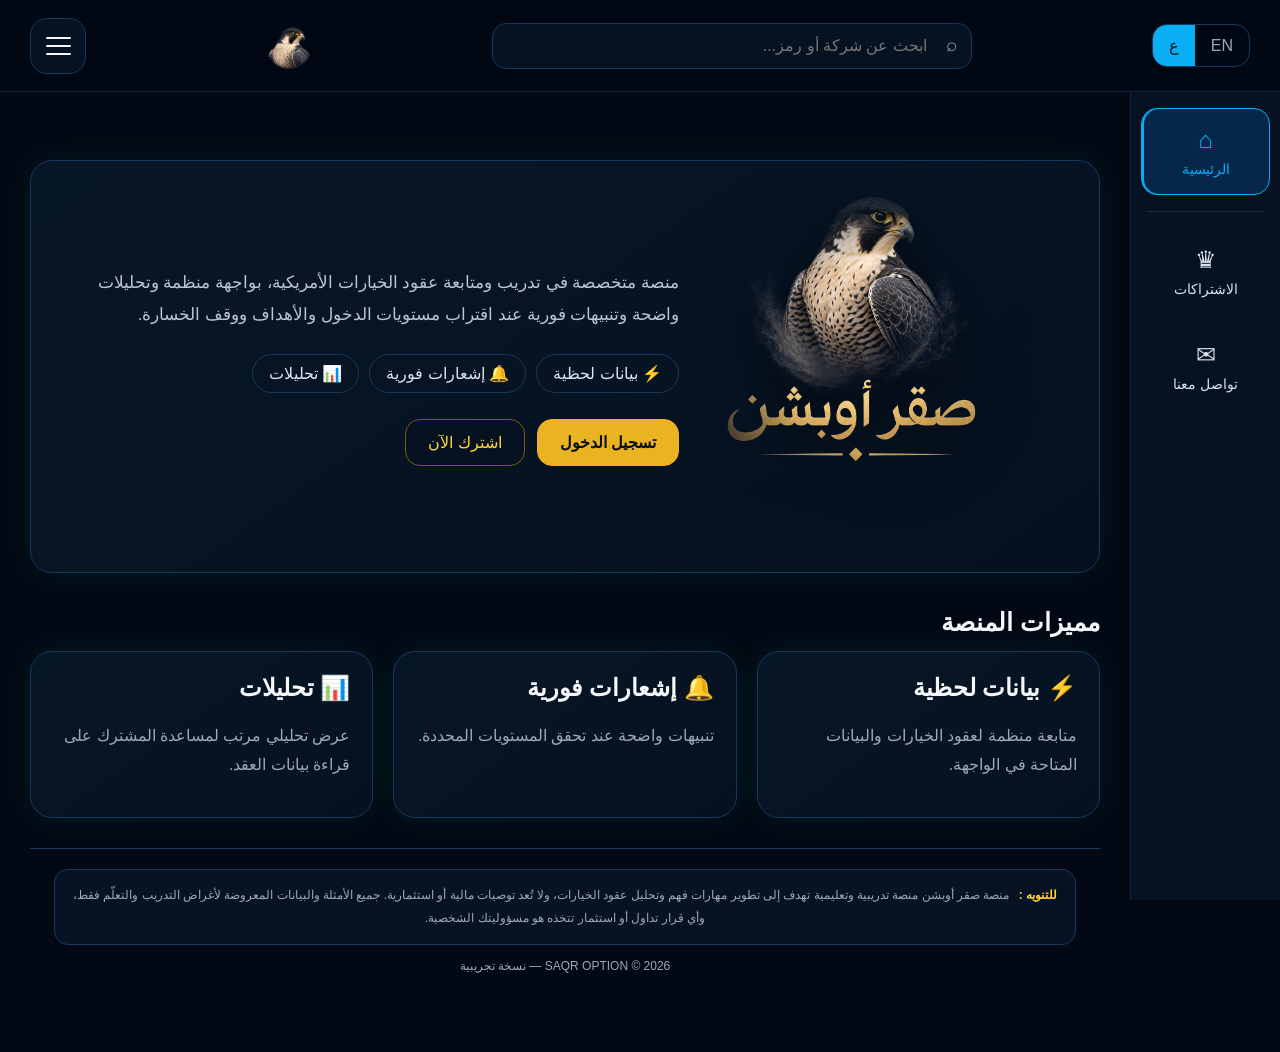
<file: index.html>
<!doctype html>
<html lang="ar" dir="rtl">
<head>
<meta charset="utf-8">
<meta name="viewport" content="width=device-width,initial-scale=1,viewport-fit=cover">
<title>صقر العقود | SAQR OPTIONS</title>
<link rel="stylesheet" href="styles.css">
</head>
<body>
<div id="app"></div>
<script src="app.js"></script>
</body>
</html>
</file>
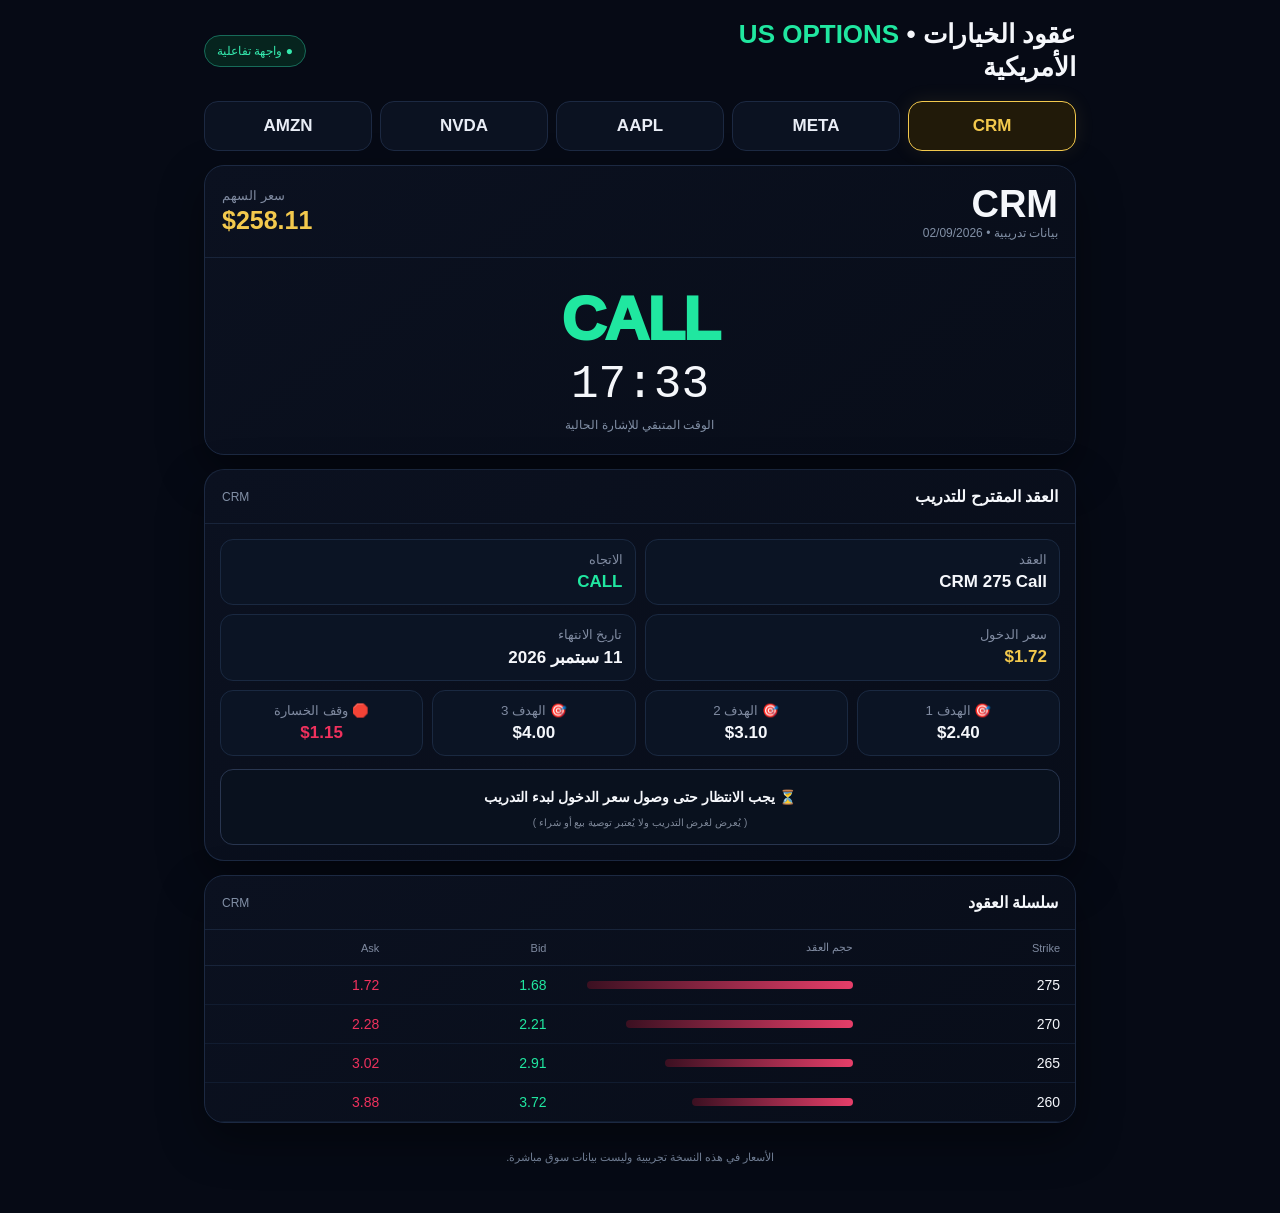
<file: index[1].html>
<!doctype html>
<html lang="ar" dir="rtl">
<head>
<meta charset="utf-8">
<meta name="viewport" content="width=device-width,initial-scale=1,viewport-fit=cover">
<title>US Options Training</title>
<style>
*{box-sizing:border-box}body{margin:0;background:#060a15;color:#f5f7fb;font-family:-apple-system,BlinkMacSystemFont,"SF Pro Display","Segoe UI",Tahoma,Arial,sans-serif}
.app{max-width:900px;margin:auto;padding:18px 14px 35px}.header{display:flex;justify-content:space-between;align-items:center;gap:12px;margin-bottom:18px}.title{font-size:26px;font-weight:900;line-height:1.25}.title i{color:#20e7a0;font-style:normal}.live{border:1px solid #176b59;background:#06241e;color:#35e8ad;border-radius:18px;padding:8px 12px;font-size:12px;white-space:nowrap}
.companies{display:grid;grid-template-columns:repeat(5,1fr);gap:8px;margin-bottom:14px}.company{border:1px solid #1c2942;background:#0b1221;color:#e9edf6;border-radius:14px;padding:14px 5px;font-size:17px;font-weight:800}.company.active{border-color:#f3c94d;color:#f3c94d;background:#211a09;box-shadow:0 0 20px #f3c94d18}
.card{background:linear-gradient(145deg,#0b1120,#080d19);border:1px solid #1c2942;border-radius:20px;overflow:hidden;margin-bottom:14px;box-shadow:0 18px 45px #0006}.head{padding:17px;border-bottom:1px solid #18243a;display:flex;justify-content:space-between;align-items:center}.ticker{font-size:38px;font-weight:900}.quote{text-align:left}.quote small{display:block;color:#7f8aa0}.price{font-size:25px;color:#f3c94d;font-weight:900;margin-top:3px}
.signal{text-align:center;padding:25px 15px 22px}.dir{font-size:62px;font-weight:950;letter-spacing:-2px}.call{color:#20e7a0}.put{color:#ef315d}.timer{font:46px/1 monospace;margin:8px 0 10px}.muted{color:#8290a6;font-size:12px}
.contract{padding:15px;border-top:1px solid #18243a}.grid{display:grid;grid-template-columns:repeat(2,1fr);gap:9px}.box{background:#0b1424;border:1px solid #1a2941;border-radius:13px;padding:12px}.box small{display:block;color:#7f8aa0;margin-bottom:5px}.box strong{font-size:17px}.targets{display:grid;grid-template-columns:repeat(4,1fr);gap:9px;margin-top:9px}.target{text-align:center}.target b{display:block;font-size:17px}.entry{color:#f3c94d}.stop{color:#ef315d}
.status{margin-top:13px;border:1px solid #293650;background:#09111e;border-radius:13px;padding:13px;text-align:center;line-height:1.7}.status strong{font-size:14px}.disclaimer{display:block;color:#7f899a;font-size:10px;margin-top:4px}
.chain-head,.chain-row{display:grid;grid-template-columns:1fr 1.5fr .8fr .8fr;gap:8px;align-items:center;padding:11px 15px}.chain-head{color:#7f8aa0;font-size:11px;border-bottom:1px solid #18243a}.chain-row{border-bottom:1px solid #111c30;font-size:14px}.bar{height:8px;border-radius:8px;background:linear-gradient(90deg,#3b1021,#e63e69)}.bid{color:#20e7a0}.ask{color:#ef315d}
.note{padding:14px;text-align:center;color:#6f7c92;font-size:11px}.hidden{display:none}
@media(max-width:560px){.title{font-size:21px}.live{font-size:10px}.company{font-size:14px;padding:12px 2px}.ticker{font-size:31px}.price{font-size:21px}.targets{grid-template-columns:repeat(2,1fr)}.chain-head,.chain-row{grid-template-columns:.8fr 1.3fr .7fr .7fr;padding:10px 10px;font-size:12px}}
</style>
</head>
<body>
<div class="app">
<header class="header">
  <div class="title">عقود الخيارات • <i>US OPTIONS</i><br>الأمريكية</div>
  <div class="live">● واجهة تفاعلية</div>
</header>

<div class="companies" id="companies">
  <button class="company active" data-c="CRM">CRM</button>
  <button class="company" data-c="META">META</button>
  <button class="company" data-c="AAPL">AAPL</button>
  <button class="company" data-c="NVDA">NVDA</button>
  <button class="company" data-c="AMZN">AMZN</button>
</div>

<section class="card">
  <div class="head">
    <div><div class="ticker" id="ticker">CRM</div><div class="muted" id="date">بيانات تدريبية • 02/09/2026</div></div>
    <div class="quote"><small>سعر السهم</small><div class="price" id="stockPrice">$258.11</div></div>
  </div>
  <div class="signal">
    <div class="dir call" id="direction">CALL</div>
    <div class="timer" id="timer">17:34</div>
    <div class="muted">الوقت المتبقي للإشارة الحالية</div>
  </div>
</section>

<section class="card contract">
  <div class="head" style="margin:-15px -15px 15px"><b>العقد المقترح للتدريب</b><span class="muted" id="contractTicker">CRM</span></div>
  <div class="grid">
    <div class="box"><small>العقد</small><strong id="contract">CRM 275 Call</strong></div>
    <div class="box"><small>الاتجاه</small><strong id="contractDirection" class="call">CALL</strong></div>
    <div class="box"><small>سعر الدخول</small><strong class="entry">$<span id="entry">1.72</span></strong></div>
    <div class="box"><small>تاريخ الانتهاء</small><strong id="expiry">11 سبتمبر 2026</strong></div>
  </div>
  <div class="targets">
    <div class="box target"><small>🎯 الهدف 1</small><b id="t1">$2.40</b></div>
    <div class="box target"><small>🎯 الهدف 2</small><b id="t2">$3.10</b></div>
    <div class="box target"><small>🎯 الهدف 3</small><b id="t3">$4.00</b></div>
    <div class="box target"><small>🛑 وقف الخسارة</small><b class="stop" id="stop">$1.15</b></div>
  </div>
  <div class="status">
    <strong id="training">⏳ يجب الانتظار حتى وصول سعر الدخول لبدء التدريب</strong>
    <span class="disclaimer">( يُعرض لغرض التدريب ولا يُعتبر توصية بيع أو شراء )</span>
  </div>
</section>

<section class="card">
  <div class="head"><b>سلسلة العقود</b><span class="muted" id="chainTicker">CRM</span></div>
  <div class="chain-head"><span>Strike</span><span>حجم العقد</span><span>Bid</span><span>Ask</span></div>
  <div id="chain"></div>
</section>

<div class="note">الأسعار في هذه النسخة تجريبية وليست بيانات سوق مباشرة.</div>
</div>

<script>
const data={
CRM:{price:'258.11',dir:'CALL',strike:'275',entry:'1.72',expiry:'11 سبتمبر 2026',t:['2.40','3.10','4.00'],stop:'1.15',rows:[['275','89%','1.68','1.72'],['270','76%','2.21','2.28'],['265','63%','2.91','3.02'],['260','54%','3.72','3.88']]},
META:{price:'578.54',dir:'CALL',strike:'625',entry:'1.90',expiry:'11 سبتمبر 2026',t:['2.70','3.60','4.60'],stop:'1.25',rows:[['625','91%','1.82','1.90'],['620','78%','2.31','2.43'],['615','66%','2.96','3.12'],['610','55%','3.74','3.91']]},
AAPL:{price:'325.13',dir:'CALL',strike:'327.5',entry:'0.81',expiry:'4 سبتمبر 2026',t:['1.20','1.60','2.10'],stop:'0.50',rows:[['327.5','94%','0.76','0.81'],['330','82%','0.48','0.54'],['332.5','68%','0.29','0.34'],['335','52%','0.17','0.22']]},
NVDA:{price:'217.44',dir:'PUT',strike:'210',entry:'1.83',expiry:'11 سبتمبر 2026',t:['2.50','3.20','4.20'],stop:'1.20',rows:[['210','93%','1.76','1.83'],['212.5','80%','2.24','2.34'],['215','69%','2.87','2.98'],['217.5','57%','3.61','3.78']]},
AMZN:{price:'254.92',dir:'PUT',strike:'247.5',entry:'1.82',expiry:'11 سبتمبر 2026',t:['2.50','3.20','4.10'],stop:'1.15',rows:[['247.5','90%','1.75','1.82'],['250','79%','2.17','2.28'],['252.5','65%','2.82','2.94'],['255','53%','3.55','3.71']]}
};

function render(c){
 const d=data[c], isPut=d.dir==='PUT';
 ticker.textContent=contractTicker.textContent=chainTicker.textContent=c;
 date.textContent='بيانات تدريبية • 02/09/2026';
 stockPrice.textContent='$'+d.price;
 direction.textContent=d.dir; direction.className='dir '+(isPut?'put':'call');
 contract.textContent=`${c} ${d.strike} ${isPut?'Put':'Call'}`;
 contractDirection.textContent=d.dir; contractDirection.className=isPut?'put':'call';
 entry.textContent=d.entry; expiry.textContent=d.expiry;
 t1.textContent='$'+d.t[0]; t2.textContent='$'+d.t[1]; t3.textContent='$'+d.t[2]; stop.textContent='$'+d.stop;
 training.textContent='⏳ يجب الانتظار حتى وصول سعر الدخول لبدء التدريب';
 chain.innerHTML=d.rows.map(r=>`<div class="chain-row"><span>${r[0]}</span><span><div class="bar" style="width:${r[1]}"></div></span><span class="bid">${r[2]}</span><span class="ask">${r[3]}</span></div>`).join('');
}
document.querySelectorAll('.company').forEach(b=>b.addEventListener('click',()=>{
 document.querySelectorAll('.company').forEach(x=>x.classList.remove('active')); b.classList.add('active'); render(b.dataset.c);
}));
let sec=1054; setInterval(()=>{sec=(sec<=0?1054:sec-1);timer.textContent=String(Math.floor(sec/60)).padStart(2,'0')+':'+String(sec%60).padStart(2,'0')},1000);
render('CRM');
</script>
</body>
</html>
</file>
<file: styles.css>
:root{--bg:#030914;--panel:#071526;--panel2:#091a2c;--line:#17395e;--text:#f5f7fb;--muted:#9ba9bc;--blue:#09aef5;--green:#00ef9b;--red:#ff3154;--gold:#eab321;--shadow:0 0 30px rgba(0,239,155,.08);--radius:22px}
*{box-sizing:border-box}html,body{margin:0;min-height:100%;background:var(--bg);color:var(--text);font-family:Tahoma,"Segoe UI",Arial,sans-serif}body{overflow-x:hidden}button,input,select,textarea{font:inherit}button{cursor:pointer}a{color:inherit;text-decoration:none}
.topbar{height:92px;border-bottom:1px solid #10243b;display:flex;align-items:center;justify-content:space-between;gap:16px;padding:0 30px;position:sticky;top:0;z-index:50;background:rgba(3,9,20,.96);backdrop-filter:blur(12px)}
.topbar-start{display:flex;align-items:center;gap:10px;flex:0 0 auto}
.topbar-search{flex:1 1 auto;max-width:480px;position:relative}
.topbar-search input{width:100%;padding:13px 44px 13px 16px;border-radius:14px;border:1px solid var(--line);background:#061221;color:var(--text);outline:none}
.topbar-search input:focus{border-color:var(--blue)}
.topbar-search .sico{position:absolute;right:15px;top:11px;color:var(--muted);font-size:19px}
.topbar-brand{display:flex;align-items:center;gap:10px;flex:0 0 auto}
.brand-mark-img{width:46px;height:46px;border-radius:50%;object-fit:cover;display:block}
.brand-text-group{display:flex;flex-direction:column;line-height:1.25}
.brand-sub{font-size:12px;letter-spacing:2px;color:var(--gold);font-weight:700}
.topbar-end{display:flex;align-items:center;gap:10px;flex:0 0 auto}
.menu-btn{width:56px;height:56px;border:1px solid var(--line);background:#061221;border-radius:17px;display:flex;flex-direction:column;align-items:center;justify-content:center;gap:6px;flex-shrink:0}.menu-btn i{display:block;width:25px;height:2px;background:#f5f7fb;border-radius:4px}.lang{display:flex;border:1px solid var(--line);border-radius:15px;overflow:hidden}.lang button{border:0;background:transparent;color:var(--muted);padding:11px 16px}.lang button.active{background:var(--blue);color:#00131f}
.notif-btn{position:relative}.notif-badge{position:absolute;top:-5px;left:-5px;background:var(--red);color:#fff;font-size:10px;font-weight:800;min-width:17px;height:17px;border-radius:9px;display:flex;align-items:center;justify-content:center;padding:0 3px}.notif-badge.zero{display:none}
.fav-star{color:#4b5d74;cursor:pointer;margin-inline-end:4px;font-size:15px;transition:transform .15s,color .15s}.fav-star.on{color:var(--gold)}.fav-star:hover{transform:scale(1.25)}.fav-star.inline{font-size:18px;margin-inline-end:6px}
.btn{border:1px solid var(--line);background:#061221;color:var(--text);border-radius:15px;padding:13px 22px;transition:.2s}.btn:hover{border-color:var(--blue);transform:translateY(-1px)}.btn.gold{border-color:#765d08;color:#ffd53a}.btn.primary{background:var(--gold);border-color:var(--gold);color:#07101c;font-weight:800}.btn.icon{width:48px;padding:11px;text-align:center}.btn.small{padding:8px 11px;border-radius:11px;font-size:12px}.btn.danger{border-color:#6c2436;color:#ff7187}.full{width:100%}
.shell{display:flex;min-height:calc(100vh - 92px)}.sidebar{width:150px;border-left:1px solid #10243b;padding:16px 10px;background:#061222;display:flex;flex-direction:column;gap:8px;position:sticky;top:92px;height:calc(100vh - 92px);flex-shrink:0}[dir="ltr"] .sidebar{border-left:0;border-right:1px solid #10243b}.nav{padding:17px 8px;border-radius:16px;color:#d8e0ea;text-align:center;display:flex;flex-direction:column;gap:7px;border:1px solid transparent}.nav .ico{font-size:24px}.nav span{font-size:14px}.nav:hover{background:#08203a;border-color:#103b62}.nav.active{background:#06264a;border-color:var(--blue);box-shadow:inset 2px 0 var(--blue);color:var(--blue)}.nav-divider{height:1px;background:#132c48;margin:8px 6px}
.main{flex:1;padding:28px 30px 55px;min-width:0;max-width:1600px;margin:0 auto}.toolbar{display:flex;gap:14px;align-items:center;margin-bottom:22px}.search{flex:1;position:relative}.search input{width:100%;padding:15px 46px 15px 18px;border-radius:15px;border:1px solid var(--line);background:#061221;color:white;outline:none}.search input:focus{border-color:var(--blue)}.search .sico{position:absolute;right:16px;top:12px;color:var(--muted);font-size:21px}
.card{background:linear-gradient(145deg,#071627,#06111f);border:1px solid var(--line);border-radius:var(--radius);padding:22px;box-shadow:var(--shadow)}.hero{padding:34px;text-align:center;margin-bottom:25px}.public-hero{max-width:1410px;margin:40px auto 35px}.hero h1{font-size:50px;margin:8px 0 16px}.hero p{color:#b9c5d5;font-size:18px;line-height:1.9;max-width:1000px;margin:0 auto 24px}.hero-actions{display:flex;justify-content:center;gap:12px;margin-top:32px}.pills{display:flex;gap:10px;justify-content:center;flex-wrap:wrap}.pill{border:1px solid var(--line);padding:9px 16px;border-radius:999px;color:#dce6f1}.feature{min-height:150px}.feature h2{margin-top:0}.feature p{color:var(--muted);line-height:1.8}
.grid{display:grid;gap:20px}.cols-3{grid-template-columns:repeat(3,1fr)}.cols-2{grid-template-columns:1fr 1fr}.contract-layout{grid-template-columns:minmax(0,1fr) 320px}.stats{display:grid;grid-template-columns:repeat(4,1fr);gap:18px}.stats.two{grid-template-columns:1fr 1fr}.stat{text-align:center}.stat .label{color:#9aa8b9}.stat .num{font-size:36px;font-weight:900;margin-top:8px}.green{color:var(--green)}.red{color:var(--red)}.goldtxt{color:#ffd333}.muted{color:var(--muted)}.section-title{display:flex;justify-content:space-between;align-items:center;margin:28px 0 14px}.section-title h2{margin:0;font-size:25px}
.ticker{display:flex;gap:12px;overflow:auto;padding-bottom:7px;margin-bottom:22px}.ticker::-webkit-scrollbar{height:5px}.ticker::-webkit-scrollbar-thumb{background:#153555;border-radius:10px}.ticker button{min-width:145px;border:1px solid var(--line);background:#061221;color:#eef3f8;padding:13px 17px;border-radius:18px;font-weight:700;text-align:center}.ticker button small{display:block;color:#8e9db0;font-size:10px;font-weight:400;margin-top:5px}.ticker button.active{border-color:var(--gold);color:#ffd333;box-shadow:0 0 22px rgba(234,179,33,.10)}
.option-head{display:flex;align-items:flex-start;justify-content:space-between;gap:20px}.symbol{font-size:35px;font-weight:900}.company{color:#9aa8b9;margin-top:7px}.badges{margin-top:16px}.badge{display:inline-block;padding:6px 10px;border-radius:10px;border:1px solid var(--line);font-size:12px;margin-left:4px}.badge.green{border-color:#0a805f}.badge.red{border-color:#7b2940}.badge.gold{border-color:#715b13}.option-type{display:inline-flex;border:1px solid var(--green);color:var(--green);padding:12px 25px;border-radius:20px;font-size:28px;gap:10px;background:transparent}.option-type.put{border-color:var(--red);color:var(--red)}.price-grid{display:grid;grid-template-columns:1fr 1fr;gap:16px;margin-top:25px}.price{text-align:center;padding:26px;border-radius:22px;border:1px solid var(--line)}.price.current{border-color:#70243a;background:rgba(255,49,84,.035)}.price.entry{border-color:#086b55;background:rgba(0,239,155,.035)}.price .v{font-size:39px;font-weight:900;margin-top:7px}.meta-grid{display:grid;grid-template-columns:repeat(3,1fr);gap:16px;margin-top:16px}.meta{display:flex;align-items:center;justify-content:space-between;padding:20px;border:1px solid var(--line);border-radius:18px}.meta .small{color:#9ba9bc}.chart{height:280px;margin-top:20px;border:1px solid var(--line);border-radius:20px;position:relative;overflow:hidden;background:repeating-linear-gradient(0deg,transparent 0 54px,rgba(31,67,103,.3) 55px),repeating-linear-gradient(90deg,transparent 0 94px,rgba(31,67,103,.25) 95px)}.chart svg{width:100%;height:100%}.chart-caption{position:absolute;top:14px;right:16px;color:#a8b6c9}.side-stack{display:flex;flex-direction:column;gap:18px}.target{display:grid;grid-template-columns:1fr auto auto;gap:10px;align-items:center;padding:14px;margin-top:10px;border:1px solid #0a7d62;border-radius:16px;background:rgba(0,239,155,.05)}.target .pct{color:var(--green);font-weight:800}.big-value{font-size:34px;font-weight:900}.note-card{margin-top:20px}.note-card p{color:#aebdce;line-height:1.9}
.table-wrap{overflow:auto}.table{width:100%;border-collapse:collapse}.table th,.table td{padding:15px;border-bottom:1px solid #142b45;text-align:right;white-space:nowrap}.table th{color:#9daabc;font-weight:500}.phone-cell{direction:ltr;text-align:right;font-weight:700;letter-spacing:.3px}.reason{color:#ff8799;font-size:12px;margin-top:6px;white-space:normal;max-width:300px}.actions{display:flex;gap:7px}.empty-cell{text-align:center!important;color:var(--muted);padding:30px!important}.form-card{max-width:620px;margin:35px auto}.form-card h1{margin-top:0}.field{margin:17px 0}.field label{display:block;margin-bottom:8px;color:#d7e0eb}.field input,.field textarea,.field select{width:100%;padding:15px;border-radius:14px;border:1px solid var(--line);background:#06111f;color:white;outline:none}.field textarea{min-height:130px;resize:vertical}.role-tabs{display:grid;grid-template-columns:1fr 1fr;border:1px solid var(--line);border-radius:14px;overflow:hidden}.role-tabs button{border:0;background:#061221;color:var(--muted);padding:12px}.role-tabs button.active{background:#08294b;color:var(--blue)}.login-help{color:var(--muted);line-height:1.7}.demo-credentials{margin-top:18px;color:#66778e;text-align:center;font-size:12px;line-height:1.8}.footer{border-top:1px solid #142b45;text-align:center;color:#8291a6;padding:24px;margin-top:35px}.toast{position:fixed;bottom:22px;left:50%;transform:translateX(-50%);background:#0b2035;border:1px solid var(--green);padding:14px 22px;border-radius:14px;z-index:100;display:none}.empty{padding:55px;text-align:center;color:#94a4b8}
.pricing .price-card{text-align:center}.price-sar{font-size:44px;font-weight:900;margin:18px 0;color:#ffd333}.price-sar small{font-size:16px;color:#aebbd0}.feature-list{display:flex;flex-direction:column;gap:8px;color:#b8c6d8;margin-bottom:22px}.admin-grid{display:grid;grid-template-columns:repeat(4,1fr);gap:18px}.admin-shortcuts{display:grid;grid-template-columns:repeat(3,1fr);gap:18px;margin-top:20px}.shortcut{display:flex;justify-content:space-between;align-items:center}.shortcut span{font-size:22px;color:var(--blue)}.permission-note{border-color:#765d08;color:#d6c27a;line-height:1.9}.message-card{margin-bottom:14px}.message-head{display:flex;justify-content:space-between;gap:20px;margin-bottom:10px}.message-head span{color:var(--muted);font-size:12px}.message-card p{line-height:1.9;color:#d6dfeb;white-space:pre-wrap}.mobile-panel{position:fixed;inset:0;background:rgba(0,0,0,.6);z-index:200;display:none}.mobile-panel.open{display:block}.mobile-menu-card{position:absolute;top:82px;right:38px;width:300px;max-width:calc(100vw - 76px);background:#071526;border:1px solid var(--line);border-radius:20px;padding:14px;box-shadow:0 20px 60px rgba(0,0,0,.4)}.mobile-menu-head{display:flex;justify-content:space-between;align-items:center;padding:5px 4px 12px}.mobile-menu-card>a{display:block;padding:14px;border-top:1px solid #122b46;color:#e9f0f7}
@media(max-width:1050px){.sidebar{width:92px}.nav span{font-size:11px}.main{padding:22px 18px}.stats,.admin-grid{grid-template-columns:repeat(2,1fr)}.contract-layout{grid-template-columns:1fr 280px}.cols-3{grid-template-columns:1fr 1fr}.admin-shortcuts{grid-template-columns:1fr}}
@media(max-width:760px){.topbar{height:76px;padding:0 12px}.brand-mark-img{width:34px;height:34px}.brand-sub{font-size:9px}.topbar-search{display:none}.menu-btn{width:46px;height:46px}.shell{min-height:calc(100vh - 76px)}.sidebar{position:fixed;bottom:0;top:auto;right:0;left:0;width:100%;height:72px;z-index:60;flex-direction:row;justify-content:space-around;padding:5px;background:#061222;border-top:1px solid #153453;border-left:0}.nav{padding:5px 4px;min-width:55px}.nav .ico{font-size:19px}.nav span{font-size:10px}.main{padding:15px 12px 95px}.toolbar{gap:8px}.cols-3,.cols-2,.contract-layout{grid-template-columns:1fr}.hero{padding:25px 15px}.public-hero{margin:20px auto}.hero h1{font-size:34px}.hero p{font-size:15px}.stats,.admin-grid{grid-template-columns:1fr 1fr}.price-grid,.meta-grid{grid-template-columns:1fr}.option-head{flex-direction:column}.symbol{font-size:28px}.option-type{font-size:22px}.chart{height:220px}.side-stack{order:2}.ticker button{min-width:125px}.actions{flex-wrap:wrap}.mobile-menu-card{top:76px;right:12px;left:12px;width:auto;max-width:none}.feature-grid{grid-template-columns:1fr}.hero-actions{flex-direction:column}.hero-actions .btn{width:100%}}
@media(max-width:430px){.stats,.admin-grid{grid-template-columns:1fr}.btn{padding:11px 14px}.section-title h2{font-size:21px}.lang button{padding:9px 12px}}
.footer-logout{margin-inline-start:12px;border:1px solid #27496a;background:transparent;color:inherit;border-radius:8px;padding:6px 12px;cursor:pointer;font:inherit}.footer-logout:hover{border-color:#00aaf0;color:#00aaf0}

.public-hero{display:flex;align-items:center;gap:36px;text-align:right;padding:30px 44px}.hero-falcon{width:230px;height:auto;flex-shrink:0;filter:drop-shadow(0 10px 30px rgba(0,0,0,.5));-webkit-mask-image:radial-gradient(ellipse 62% 62% at center, black 50%, transparent 100%);mask-image:radial-gradient(ellipse 62% 62% at center, black 50%, transparent 100%)}.hero-copy{flex:1;min-width:0}.hero-copy h1{font-size:44px;margin:8px 0 14px}.hero-copy p{color:#b9c5d5;font-size:17px;line-height:1.9;margin:0 0 22px}.public-hero .pills{justify-content:flex-start}.public-hero .hero-actions{justify-content:flex-start;margin-top:26px}
@media(max-width:760px){.public-hero{flex-direction:column;text-align:center;padding:26px 18px}.hero-falcon{width:150px}.hero-copy p{font-size:15px}.public-hero .pills,.public-hero .hero-actions{justify-content:center}}

.forgot-link{display:block;margin:14px auto 0;background:none;border:0;color:var(--blue);font-size:13px;text-decoration:underline;cursor:pointer;padding:4px}
.modal-overlay{position:fixed;inset:0;background:rgba(2,6,14,.72);display:none;align-items:center;justify-content:center;z-index:250;padding:20px}.modal-overlay.open{display:flex}.modal-card{background:#0a1c31;border:1px solid var(--line);border-radius:20px;padding:26px;max-width:420px;width:100%;max-height:85vh;overflow:auto;box-shadow:0 30px 80px rgba(0,0,0,.5)}.modal-card h2{margin-top:0}
.pw-checklist{margin:16px 0;display:flex;flex-direction:column;gap:8px}.pw-check{display:flex;align-items:center;gap:9px;color:#f1f4f9;font-size:13px}.pw-check .pw-check-ico{width:19px;height:19px;flex-shrink:0;border-radius:50%;border:1px solid #4a5c72;color:#8695a9;display:flex;align-items:center;justify-content:center;font-size:11px}.pw-check.ok .pw-check-ico{border-color:var(--green);color:var(--green)}.pw-mismatch{color:var(--red);font-size:12px;margin-top:2px}

.sub-status-card{margin-bottom:22px}.sub-status-head{display:flex;align-items:center;gap:16px}.sub-status-badge{width:54px;height:54px;border-radius:50%;border:1px solid var(--line);display:flex;align-items:center;justify-content:center;font-size:24px;flex-shrink:0}.sub-status-badge.green{border-color:#0a805f;color:var(--green)}.sub-status-badge.red{border-color:#7b2940;color:var(--red)}.sub-status-badge.goldtxt{border-color:#715b13;color:#ffd333}.sub-status-title{font-size:24px;font-weight:900}.sub-status-sub{color:var(--muted);margin-top:4px}.sub-progress{height:10px;border-radius:6px;background:#0c2136;overflow:hidden;margin:20px 0 8px}.sub-progress-bar{height:100%;background:linear-gradient(90deg,var(--gold),var(--green));border-radius:6px}.sub-progress-label{color:var(--muted);font-size:13px}.sub-empty-note{color:var(--muted);margin:16px 0 4px}.sub-status-actions{display:flex;gap:10px;margin-top:20px;flex-wrap:wrap}.sub-mini-grid{margin-top:4px}
@media(max-width:760px){.sub-status-title{font-size:20px}.sub-status-badge{width:46px;height:46px;font-size:19px}}

.watermark-layer{position:fixed;inset:0;pointer-events:none;z-index:9998;overflow:hidden;display:none}.watermark-layer span{position:absolute;color:rgba(255,255,255,.07);font-size:12px;font-weight:700;letter-spacing:.5px;white-space:nowrap;direction:ltr}
.stat-link{cursor:pointer;transition:.2s}.stat-link:hover{border-color:var(--blue);transform:translateY(-2px)}
.alert-card{cursor:pointer;transition:.2s}.alert-card:hover{border-color:var(--blue);transform:translateY(-2px)}
.admin-alert-tabs{max-width:360px;margin-bottom:20px}

.footer{display:flex;flex-direction:column;gap:14px;margin-top:30px;padding-top:20px;border-top:1px solid var(--line)}
.disclaimer-note{font-size:12px;line-height:1.9;color:var(--muted);background:#071324;border:1px solid var(--line);border-radius:14px;padding:14px 16px}
.disclaimer-note b{margin-inline-end:6px}
.footer-bottom{font-size:12px;color:var(--muted);text-align:center}

.banned-screen{max-width:480px;margin:60px auto;text-align:center;padding:44px 30px}
.banned-icon{font-size:54px;margin-bottom:14px}
.banned-screen h1{color:var(--red);font-size:24px;margin:0 0 12px}
.banned-screen p{color:var(--muted);line-height:1.9;margin:0 0 24px}

.modal-alert{text-align:center;padding:6px}
.modal-alert-icon{font-size:44px;margin-bottom:10px}
.modal-alert h2{margin:0 0 10px}
.modal-alert.success h2{color:var(--green)}
.modal-alert p{color:var(--muted);margin-bottom:18px}

.pay-methods{display:flex;gap:10px;margin-top:10px}
.pay-method{flex:1;padding:16px 10px;border-radius:14px;border:1px solid var(--line);background:#061221;color:var(--text);cursor:pointer;font-size:14px;font-weight:700}
.pay-method.active{border-color:var(--blue);box-shadow:0 0 0 1px var(--blue) inset}
.apple-pay-btn{margin-top:14px;background:#000;color:#fff;text-align:center;padding:14px;border-radius:12px;font-weight:800}
.checkout-card{max-width:460px;margin:0 auto}
.strike{text-decoration:line-through;color:var(--muted);font-size:13px}

.calc-card{padding:16px}
.calc-header{display:grid;grid-template-columns:1fr 1fr 34px;gap:8px;font-size:12px;color:var(--muted);padding:0 4px 8px}
.calc-row{display:grid;grid-template-columns:1fr 1fr 34px;gap:8px;margin-bottom:8px;align-items:center}
.calc-row input{padding:10px 12px;border-radius:10px;border:1px solid var(--line);background:#061221;color:var(--text)}
.calc-net{text-align:center;font-weight:800;padding:10px 4px;border-radius:10px;background:#061221}
.calc-net.green{color:var(--green)}.calc-net.red{color:var(--red)}
.calc-net-card.pos{border-color:#0a805f}.calc-net-card.neg{border-color:#7b2940}
.calc-tip{font-size:12px;color:var(--muted);margin-top:8px;line-height:1.7}

.rating-banner{display:flex;justify-content:space-between;align-items:center;margin-bottom:14px;border-color:var(--gold);color:var(--gold);font-weight:700;text-decoration:none}
.discount-banner{margin-bottom:14px;border-color:var(--gold);background:#1a1305;color:#ffe9a8;line-height:1.9}

.stars-row{display:flex;gap:6px;font-size:26px}
.star-pick{cursor:pointer;color:#33455c}
.star-pick.on{color:var(--gold)}

.review-card .review-title{font-weight:800;font-size:15px;margin-bottom:8px}

.renew-price{text-align:center;font-size:20px;margin:14px 0}

@media(max-width:760px){.calc-header,.calc-row{grid-template-columns:1fr 1fr 28px}.pay-methods{flex-direction:column}}

.pw-field{position:relative}
.pw-field input{width:100%;padding-inline-end:42px}
.pw-eye{position:absolute;left:10px;top:50%;transform:translateY(-50%);background:none;border:0;cursor:pointer;font-size:16px;opacity:.55;padding:4px}
.pw-eye.on{opacity:1}
:root[dir="rtl"] .pw-eye{left:10px;right:auto}

.extended-note{color:var(--gold);font-size:12px;font-weight:700;margin-bottom:10px}

.sar-conv{font-size:11px;color:var(--muted);font-weight:600}

.apple-pay-mark{display:inline-flex;align-items:center;gap:6px;background:#000;color:#fff;padding:10px 16px;border-radius:8px;font-weight:700}
.pay-method .apple-pay-mark{background:transparent;padding:0}

.rating-banner.static{border-color:var(--gold);color:var(--gold);margin-top:22px}

.hero-falcon{width:340px}
@media(max-width:760px){.hero-falcon{width:230px}}
</file>
